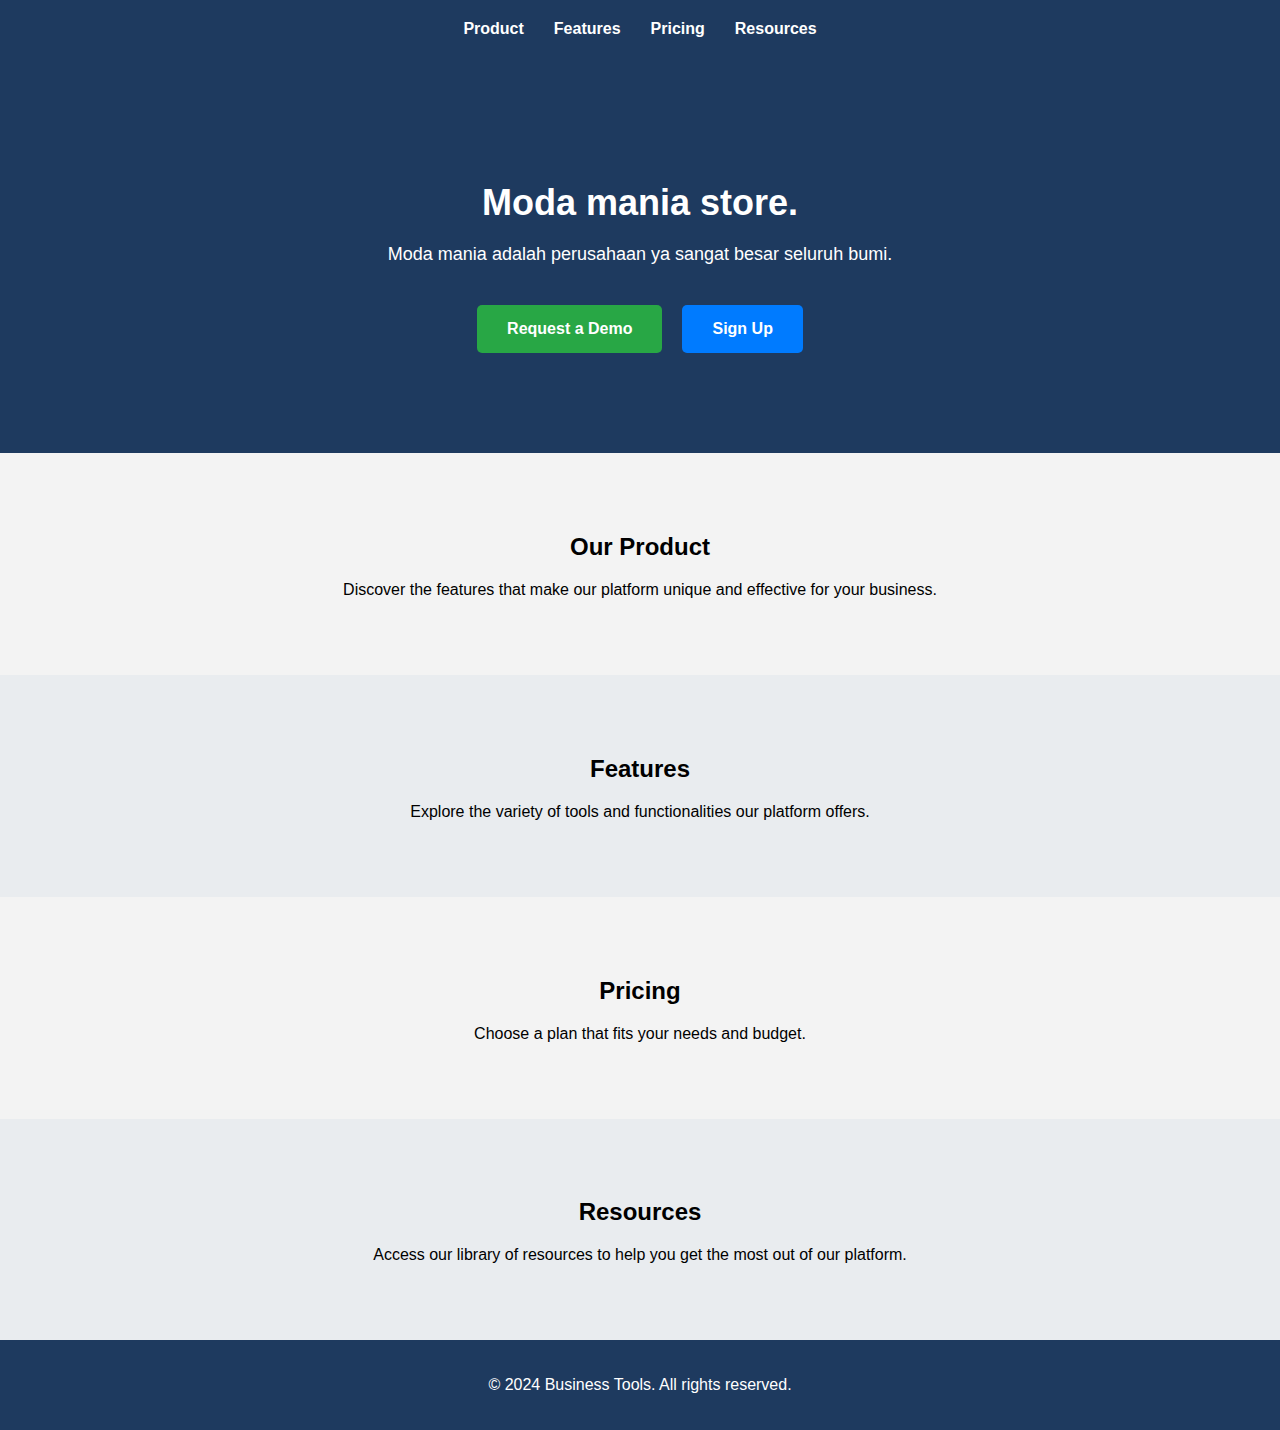
<file: danish/fyp.html>
<!DOCTYPE html>
<html lang="en">
<head>
    <meta charset="UTF-8">
    <meta name="viewport" content="width=device-width, initial-scale=1.0">
    <title>Business Tools</title>
    <link rel="stylesheet" href="styles.css">
</head>
<body>
    <header>
        <nav>
            <ul>
                <li><a href="#product">Product</a></li>
                <li><a href="#features">Features</a></li>
                <li><a href="#pricing">Pricing</a></li>
                <li><a href="#resources">Resources</a></li>
            </ul>
        </nav>
    </header>
    <section class="hero">
        <div class="hero-content">
            <h1>Moda mania store.</h1>
            <p>Moda mania adalah perusahaan ya sangat besar seluruh bumi.</p>
            <div class="cta-buttons">
                <a href="#" class="btn demo">Request a Demo</a>
                <a href="#" class="btn signup">Sign Up</a>
            </div>
        </div>
    </section>
    <section id="product" class="product-section">
        <h2>Our Product</h2>
        <p>Discover the features that make our platform unique and effective for your business.</p>
    </section>
    <section id="features" class="features-section">
        <h2>Features</h2>
        <p>Explore the variety of tools and functionalities our platform offers.</p>
    </section>
    <section id="pricing" class="pricing-section">
        <h2>Pricing</h2>
        <p>Choose a plan that fits your needs and budget.</p>
    </section>
    <section id="resources" class="resources-section">
        <h2>Resources</h2>
        <p>Access our library of resources to help you get the most out of our platform.</p>
    </section>
    <footer>
        <p>&copy; 2024 Business Tools. All rights reserved.</p>
    </footer>
</body>
</html>
</file>
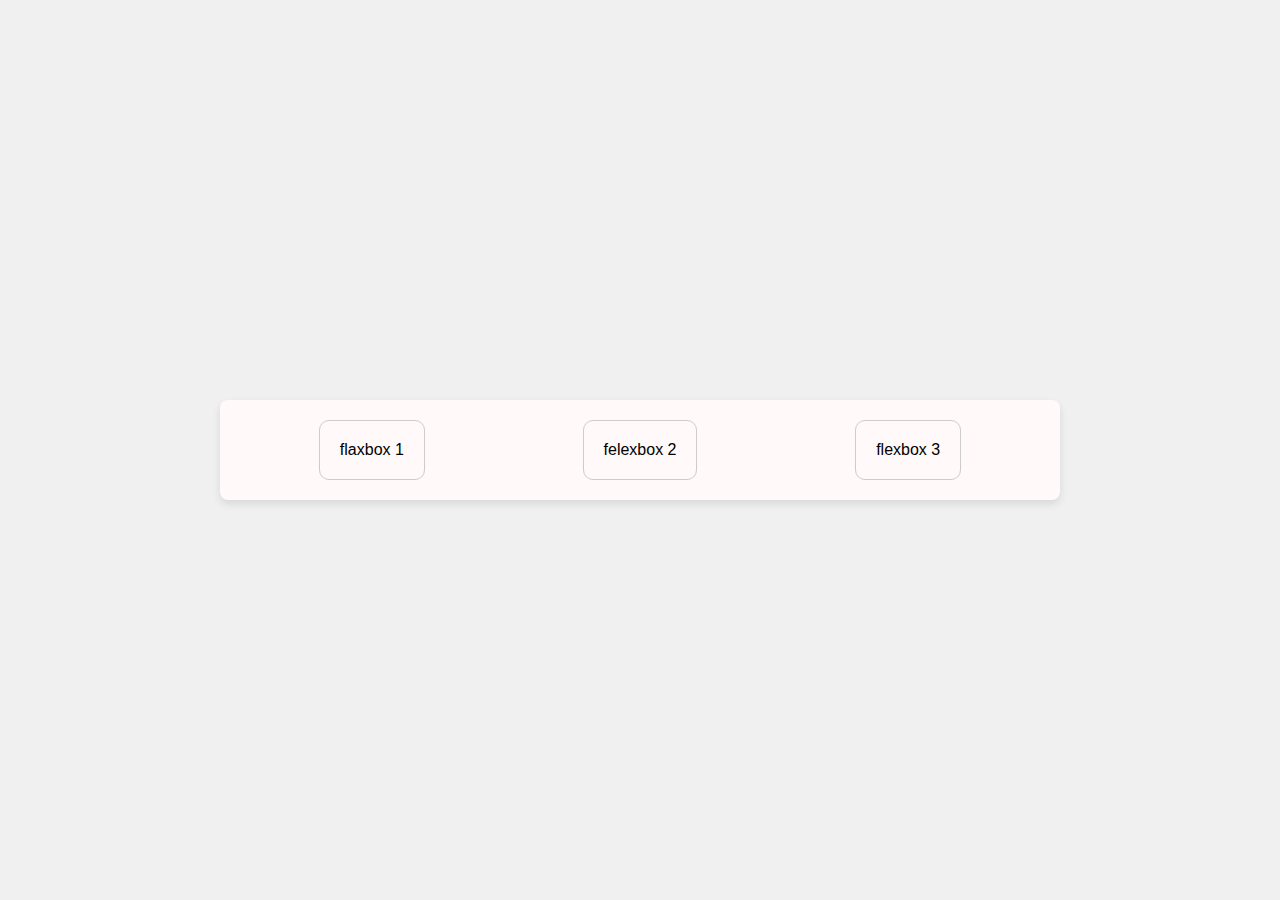
<file: ftp.html/danis.html>
<!DOCTYPE html>
<html lang="en">
<head>
<meta charset="UTF-8">
<meta name="viewport" content="width=device-width, initial-scale=1.0">
<title>Flexbox Example</title>
<style>
  body {
    font-family: Arial, sans-serif;
    margin: 0;
    padding: 0;
    display: flex;
    justify-content: center;
    align-items: center;
    height: 100vh;
    background-color: #f0f0f0;
  }
  
  .container {
    display: flex;
    justify-content: space-around;
    align-items: center;
    width: 80%;
    max-width: 800px;
    background-color: #fff9f9;
    border-radius: 8px;
    box-shadow: 0 4px 8px rgba(0, 0, 0, 0.1);
    padding: 20px;
  }
  
  .item-1 {
    padding: 20px;
    text-align: center;
    border: 1px solid #ccc;
    border-radius: 10px;
  }
  .item-2 {
    padding: 20px;
    text-align: center;
    border: 1px solid #ccc;
    border-radius: 10px;
  }
 .item-3 {
  padding: 20px;
    text-align: center;
    border: 1px solid #ccc;
    border-radius: 10px;
 } 
</style>
</head>
<body>
  <div class="container">
    <div class="item-1">flaxbox 1</div>
    <div class="item-2">felexbox 2</div>
    <div class="item-3">flexbox 3</div>
  </div>
</body>
</html>
</file>
<file: danish/styles.css>
body {
    font-family: Arial, sans-serif;
    margin: 0;
    padding: 0;
    background-color: #f9f9f9;
}

header {
    background-color: #1e3a5f;
    padding: 20px;
    text-align: center;
}

nav ul {
    list-style: none;
    margin: 0;
    padding: 0;
    display: flex;
    justify-content: center;
}

nav ul li {
    margin: 0 15px;
}

nav ul li a {
    text-decoration: none;
    color: #fff;
    font-weight: bold;
}

.hero {
    background-color: #1e3a5f;
    color: #fff;
    text-align: center;
    padding: 100px 20px;
}

.hero-content {
    max-width: 800px;
    margin: 0 auto;
}

.hero h1 {
    font-size: 36px;
    margin-bottom: 20px;
}

.hero p {
    font-size: 18px;
    margin-bottom: 40px;
}

.cta-buttons {
    display: flex;
    justify-content: center;
    gap: 20px;
}

.btn {
    padding: 15px 30px;
    border-radius: 5px;
    text-decoration: none;
    font-weight: bold;
    display: inline-block;
}

.demo {
    background-color: #28a745;
    color: #fff;
}

.signup {
    background-color: #007bff;
    color: #fff;
}

section {
    padding: 60px 20px;
    text-align: center;
}

.product-section {
    background-color: #f3f3f3;
}

.features-section {
    background-color: #e9ecef;
}

.pricing-section {
    background-color: #f3f3f3;
}

.resources-section {
    background-color: #e9ecef;
}

footer {
    background-color: #1e3a5f;
    color: #fff;
    text-align: center;
    padding: 20px;
}

@media (max-width: 768px) {
    nav ul {
        flex-direction: column;
    }

    .cta-buttons {
        flex-direction: column;
    }

    .btn {
        margin-bottom: 10px;
    }
}
</file>
